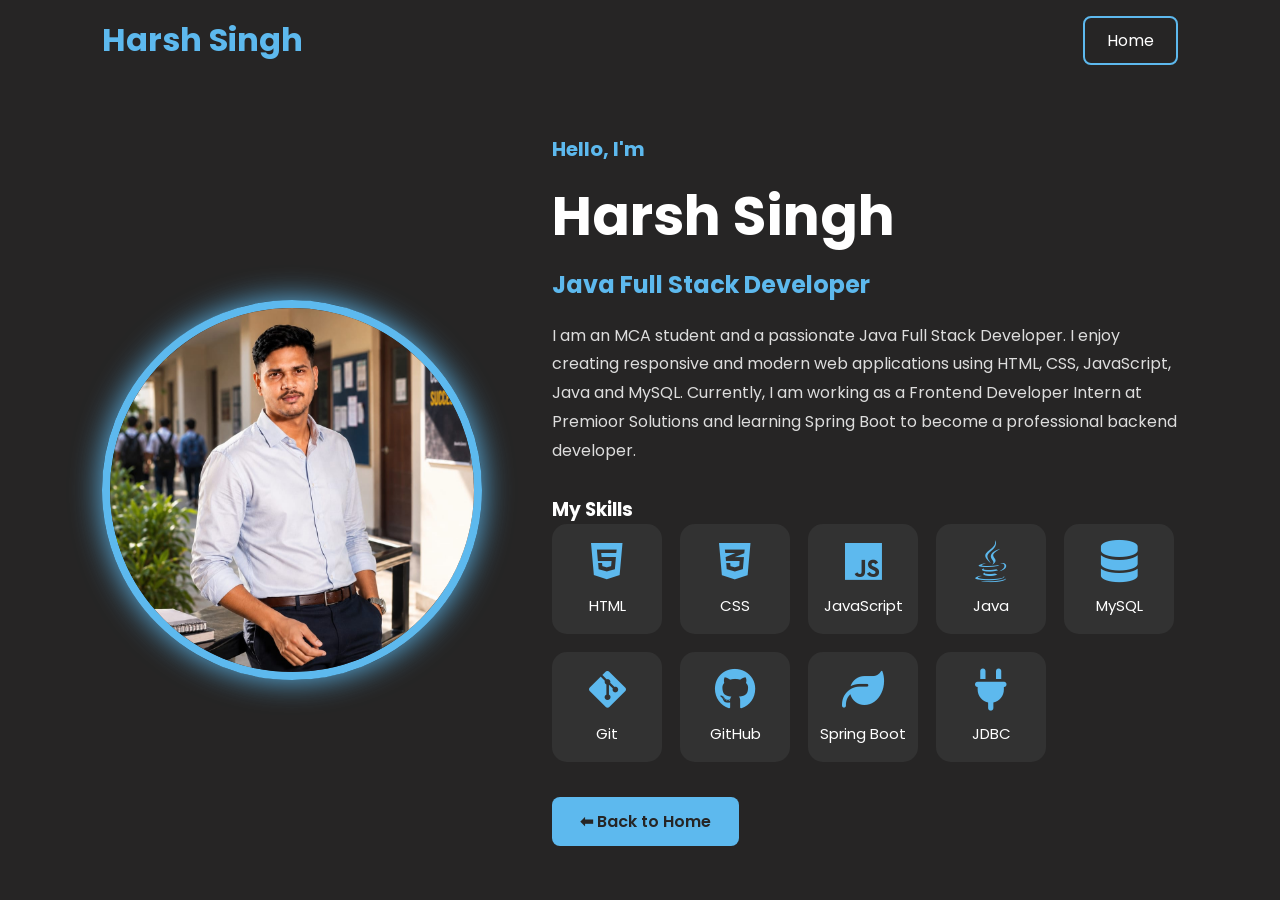
<file: about.html>
<!DOCTYPE html>
<html lang="en">
<head>
<meta charset="UTF-8">
<meta name="viewport" content="width=device-width, initial-scale=1.0">
<title>About Me</title>

<link rel="stylesheet" href="about.css">

<link rel="stylesheet"
href="https://cdnjs.cloudflare.com/ajax/libs/font-awesome/6.7.2/css/all.min.css">

</head>
<body>

<nav class="navbar">

<h2 class="logo">Harsh Singh</h2>

<a href="index.html" class="home-btn">Home</a>

</nav>

<section class="about">

<div class="left">

<div class="circle">

<img src="image/pic.jpg" alt="Harsh Singh">

</div>

</div>

<div class="right">

<h4>Hello, I'm</h4>

<h1>Harsh Singh</h1>

<h2>Java Full Stack Developer</h2>

<p>
I am an MCA student and a passionate Java Full Stack Developer.
I enjoy creating responsive and modern web applications using HTML,
CSS, JavaScript, Java and MySQL.

Currently, I am working as a Frontend Developer Intern at
Premioor Solutions and learning Spring Boot to become a
professional backend developer.
</p>

<h3>My Skills</h3>

<div class="skills">

<div class="skill">
<i class="fa-brands fa-html5"></i>
<p>HTML</p>
</div>

<div class="skill">
<i class="fa-brands fa-css3-alt"></i>
<p>CSS</p>
</div>

<div class="skill">
<i class="fa-brands fa-js"></i>
<p>JavaScript</p>
</div>

<div class="skill">
<i class="fa-brands fa-java"></i>
<p>Java</p>
</div>

<div class="skill">
<i class="fa-solid fa-database"></i>
<p>MySQL</p>
</div>
<div class="skill">
    <i class="fa-brands fa-git-alt"></i>
    <p>Git</p>
</div>

<div class="skill">
<i class="fa-brands fa-github"></i>
<p>GitHub</p>
</div>

<div class="skill">
    <i class="fa-solid fa-leaf"></i>
    <p>Spring Boot</p>
</div>

<div class="skill">
    <i class="fa-solid fa-plug"></i>
    <p>JDBC</p>
</div>
</div>

<a href="index.html" class="btn">⬅ Back to Home</a>

</div>

</section>

</body>
</html>
</file>
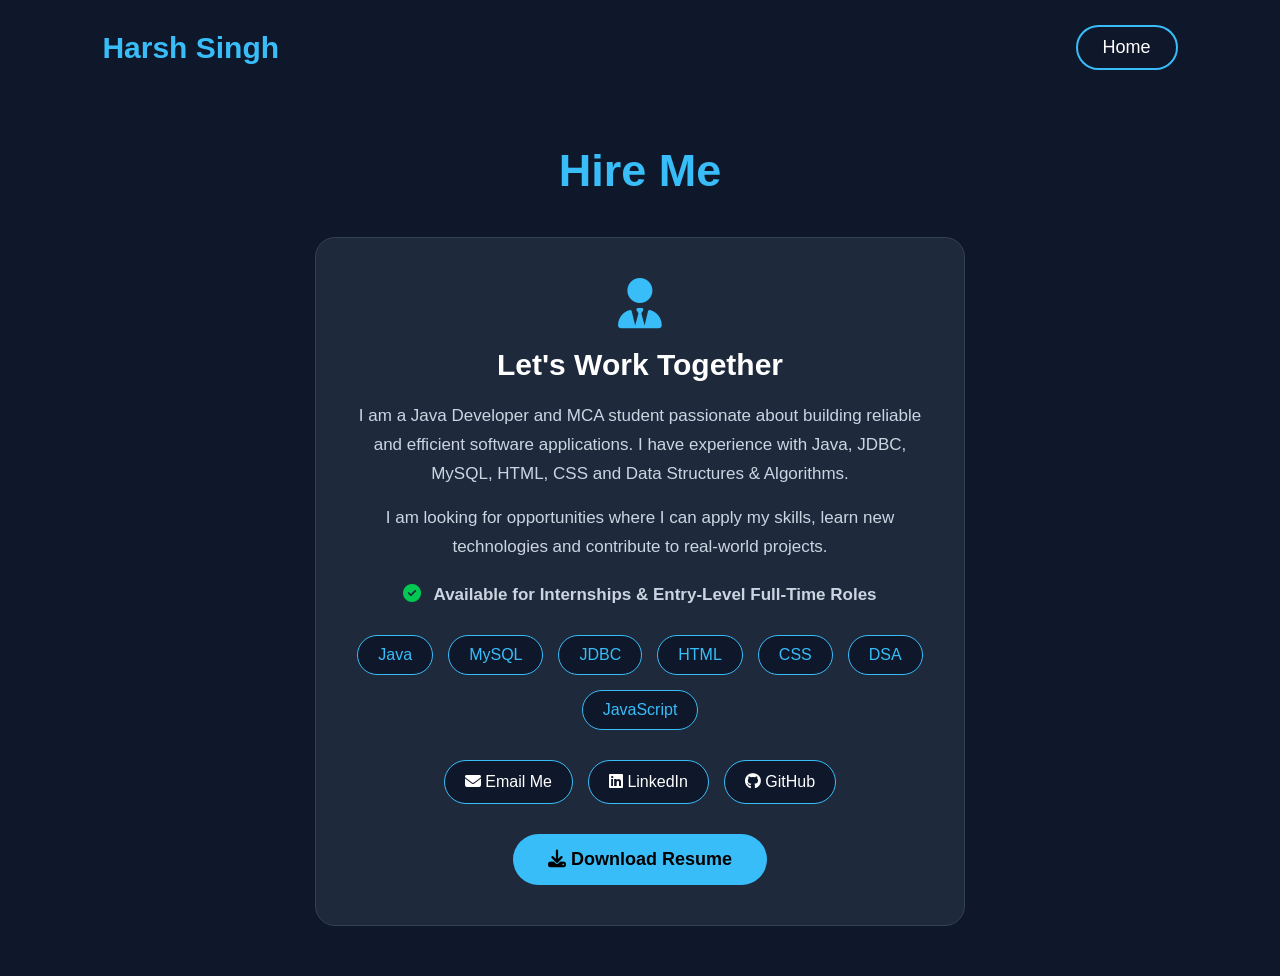
<file: hire.html>
<!DOCTYPE html>
<html lang="en">

<head>

<meta charset="UTF-8">
<meta name="viewport" content="width=device-width, initial-scale=1.0">

<title>Hire Me</title>

<link rel="stylesheet" href="hire.css">

<link rel="stylesheet"
href="https://cdnjs.cloudflare.com/ajax/libs/font-awesome/6.7.2/css/all.min.css">

</head>


<body>


<!-- Navbar -->

<nav class="navbar">

    <h2>Harsh Singh</h2>

    <a href="index.html">Home</a>

</nav>



<!-- Hire Section -->

<section class="hire">


<h1>Hire Me</h1>


<div class="hire-container">


<div class="hire-card">


<i class="fa-solid fa-user-tie"></i>


<h2>Let's Work Together</h2>


<p>
I am a Java Developer and MCA student passionate about
building reliable and efficient software applications.
I have experience with Java, JDBC, MySQL, HTML, CSS and
Data Structures & Algorithms.
</p>


<p>
I am looking for opportunities where I can apply my skills,
learn new technologies and contribute to real-world projects.
</p>

<p class="availability">
    <i class="fa-solid fa-circle-check"></i>
    Available for Internships & Entry-Level Full-Time Roles
</p>



<div class="skills">


<span>Java</span>

<span>MySQL</span>

<span>JDBC</span>

<span>HTML</span>

<span>CSS</span>

<span>DSA</span>

<span>JavaScript</span>


</div>




<!-- Buttons -->


<div class="contact-buttons">


<a href="mailto:hs918878@gmail.com">

<i class="fa-solid fa-envelope"></i>
Email Me

</a>



<a href="https://www.linkedin.com/" target="_blank">

<i class="fa-brands fa-linkedin"></i>
LinkedIn

</a>




<a href="https://github.com/" target="_blank">

<i class="fa-brands fa-github"></i>
GitHub

</a>


</div>




<a class="resume-btn" href="Harsh_Singh_Resume.docx.pdf" download>
    <i class="fa-solid fa-download"></i>
    Download Resume
</a>



</div>


</div>


</section>



</body>

</html>
</file>
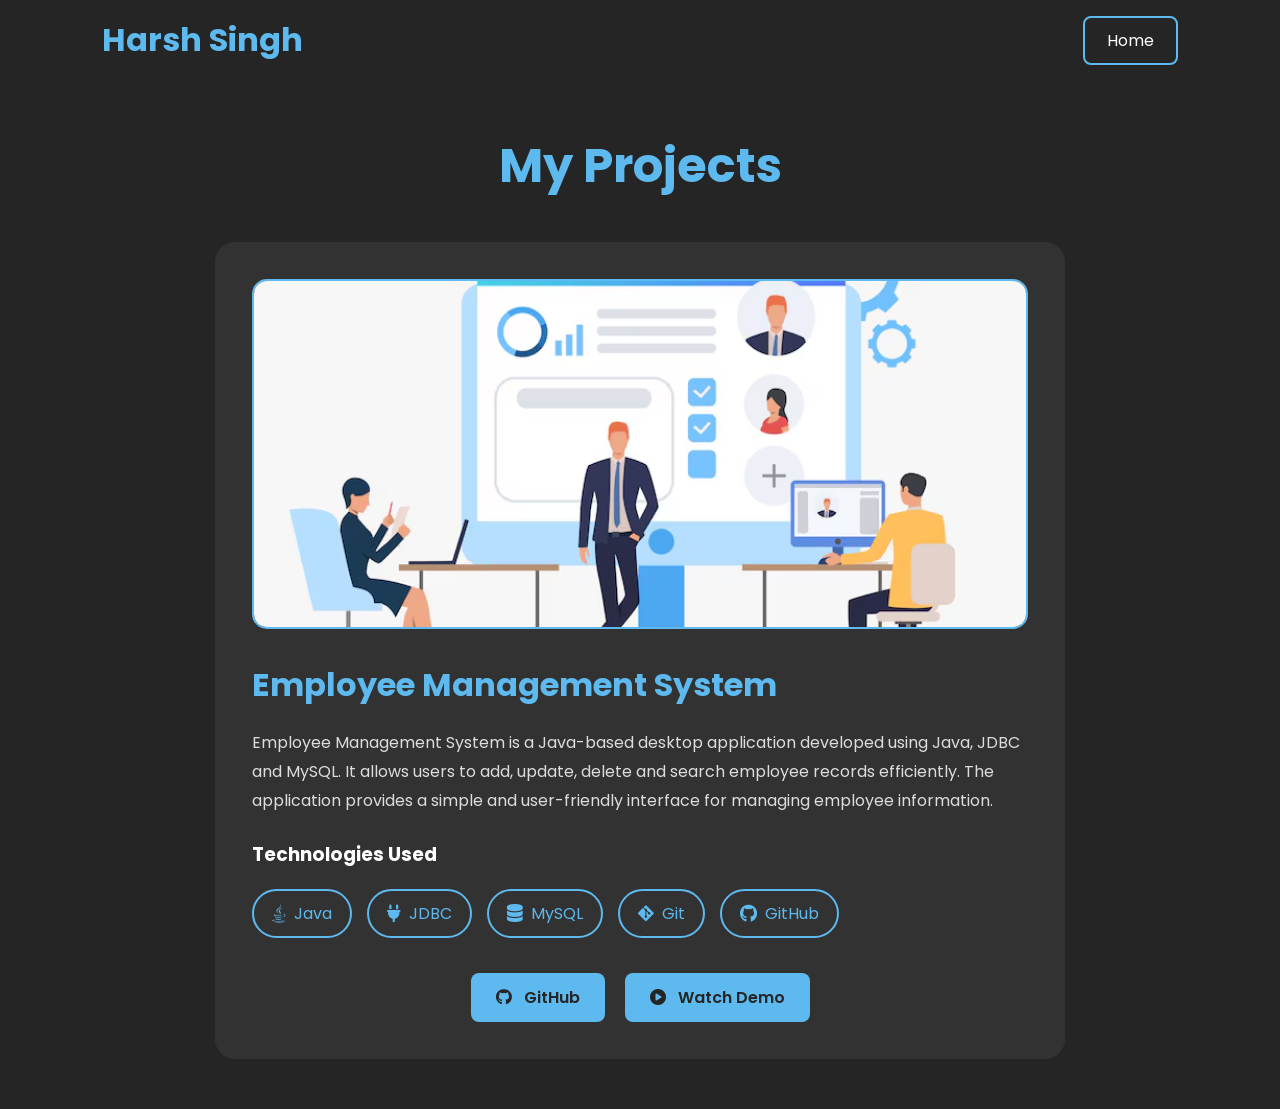
<file: project.html>
<!DOCTYPE html>
<html lang="en">
<head>
    <meta charset="UTF-8">
    <meta name="viewport" content="width=device-width, initial-scale=1.0">
    <title>My Projects</title>

    <link rel="stylesheet" href="project.css">

    <link rel="stylesheet"
    href="https://cdnjs.cloudflare.com/ajax/libs/font-awesome/6.7.2/css/all.min.css">
</head>
<body>

    <nav class="navbar">
        <h2>Harsh Singh</h2>

        <a href="index.html">Home</a>
    </nav>

    <section class="projects">

        <h1>My Projects</h1>

       <div class="project-card reveal-bottom">

            <!-- Project Image -->
            <img src="image/emp.png" alt="Employee Management System">

            <!-- Project Title -->
            <h2>Employee Management System</h2>

            <!-- Description -->
            <p>
                Employee Management System is a Java-based desktop application
                developed using Java, JDBC and MySQL. It allows users to add,
                update, delete and search employee records efficiently.
                The application provides a simple and user-friendly interface
                for managing employee information.
            </p>

            <!-- Technologies -->
            <h3>Technologies Used</h3>

            <div class="tech-stack">

                <span>
                    <i class="fa-brands fa-java"></i>
                    Java
                </span>

                <span>
                    <i class="fa-solid fa-plug"></i>
                    JDBC
                </span>

                <span>
                    <i class="fa-solid fa-database"></i>
                    MySQL
                </span>

                <span>
                    <i class="fa-brands fa-git-alt"></i>
                    Git
                </span>

                <span>
                 <i class="fa-brands fa-github"></i>
                 GitHub
                </span>

            </div>

            <!-- Buttons -->

            <div class="buttons">

                <a href="https://github.com/HarshZenCode/Employee-Management-System" target="_blank">
                    <i class="fa-brands fa-github"></i>
                    GitHub
                </a>
<a href="https://youtu.be/ULy3jjcpH3U?si=AEtWj4TfHtygah9G" target="_blank">
    <i class="fa-solid fa-circle-play"></i>
    Watch Demo
</a>
            </div>

        </div>

    </section>

</body>
</html>
</file>
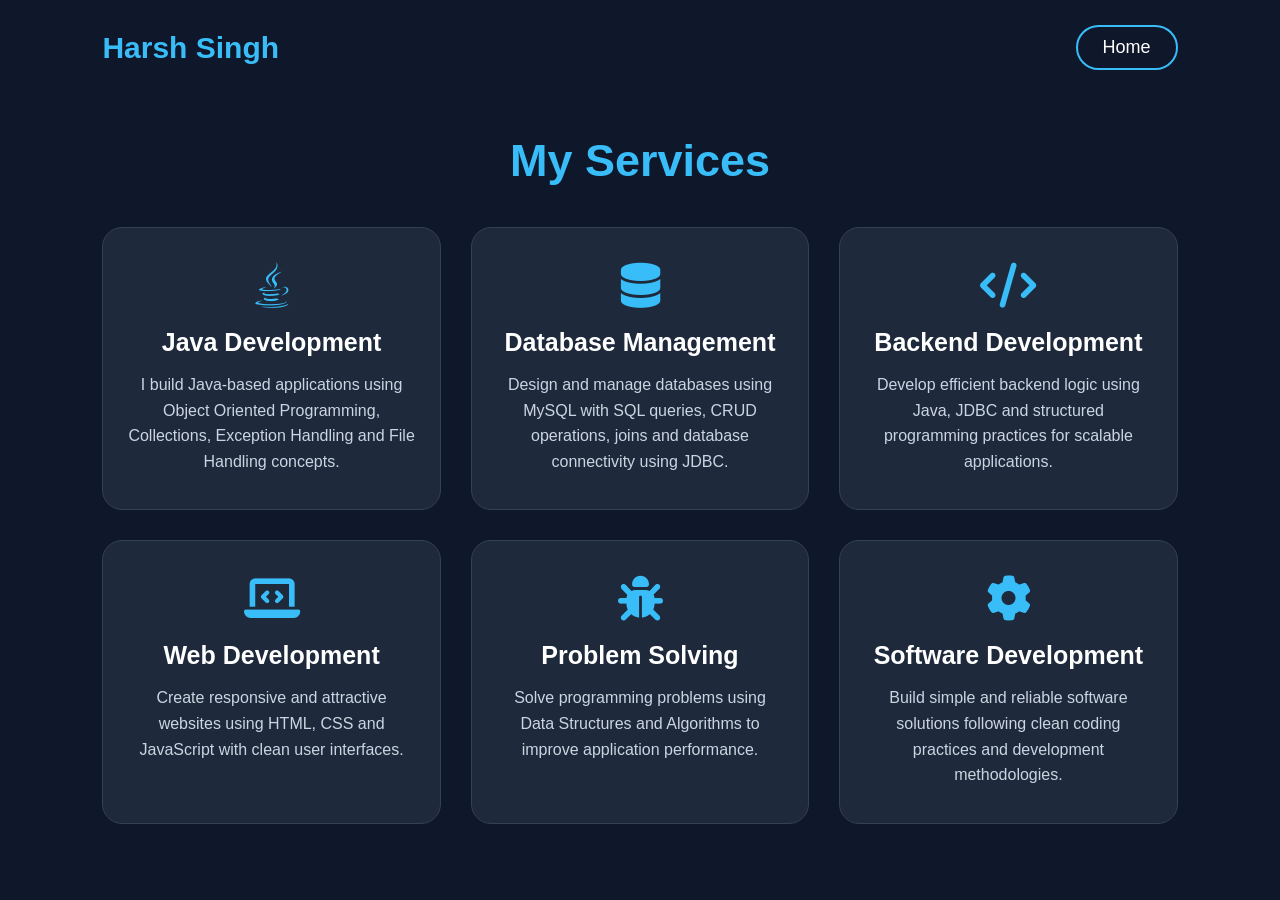
<file: services.html>
<!DOCTYPE html>
<html lang="en">
<head>
    <meta charset="UTF-8">
    <meta name="viewport" content="width=device-width, initial-scale=1.0">

    <title>My Services</title>

    <link rel="stylesheet" href="services.css">

    <link rel="stylesheet"
    href="https://cdnjs.cloudflare.com/ajax/libs/font-awesome/6.7.2/css/all.min.css">

</head>

<body>


<nav class="navbar">

    <h2>Harsh Singh</h2>

    <a href="index.html">Home</a>

</nav>


<section class="services">

<h1>My Services</h1>


<div class="service-container">


<!-- Service 1 -->

<div class="service-card">

<i class="fa-brands fa-java"></i>

<h2>Java Development</h2>

<p>
I build Java-based applications using Object Oriented Programming,
Collections, Exception Handling and File Handling concepts.
</p>

</div>



<!-- Service 2 -->

<div class="service-card">

<i class="fa-solid fa-database"></i>

<h2>Database Management</h2>

<p>
Design and manage databases using MySQL with SQL queries,
CRUD operations, joins and database connectivity using JDBC.
</p>

</div>



<!-- Service 3 -->

<div class="service-card">

<i class="fa-solid fa-code"></i>

<h2>Backend Development</h2>

<p>
Develop efficient backend logic using Java, JDBC and structured
programming practices for scalable applications.
</p>

</div>



<!-- Service 4 -->

<div class="service-card">

<i class="fa-solid fa-laptop-code"></i>

<h2>Web Development</h2>

<p>
Create responsive and attractive websites using HTML, CSS
and JavaScript with clean user interfaces.
</p>

</div>



<!-- Service 5 -->

<div class="service-card">

<i class="fa-solid fa-bug"></i>

<h2>Problem Solving</h2>

<p>
Solve programming problems using Data Structures and Algorithms
to improve application performance.
</p>

</div>



<!-- Service 6 -->

<div class="service-card reveal-bottom">
<i class="fa-solid fa-gear"></i>

<h2>Software Development</h2>

<p>
Build simple and reliable software solutions following clean
coding practices and development methodologies.
</p>

</div>


</div>


</section>


</body>
</html>
</file>
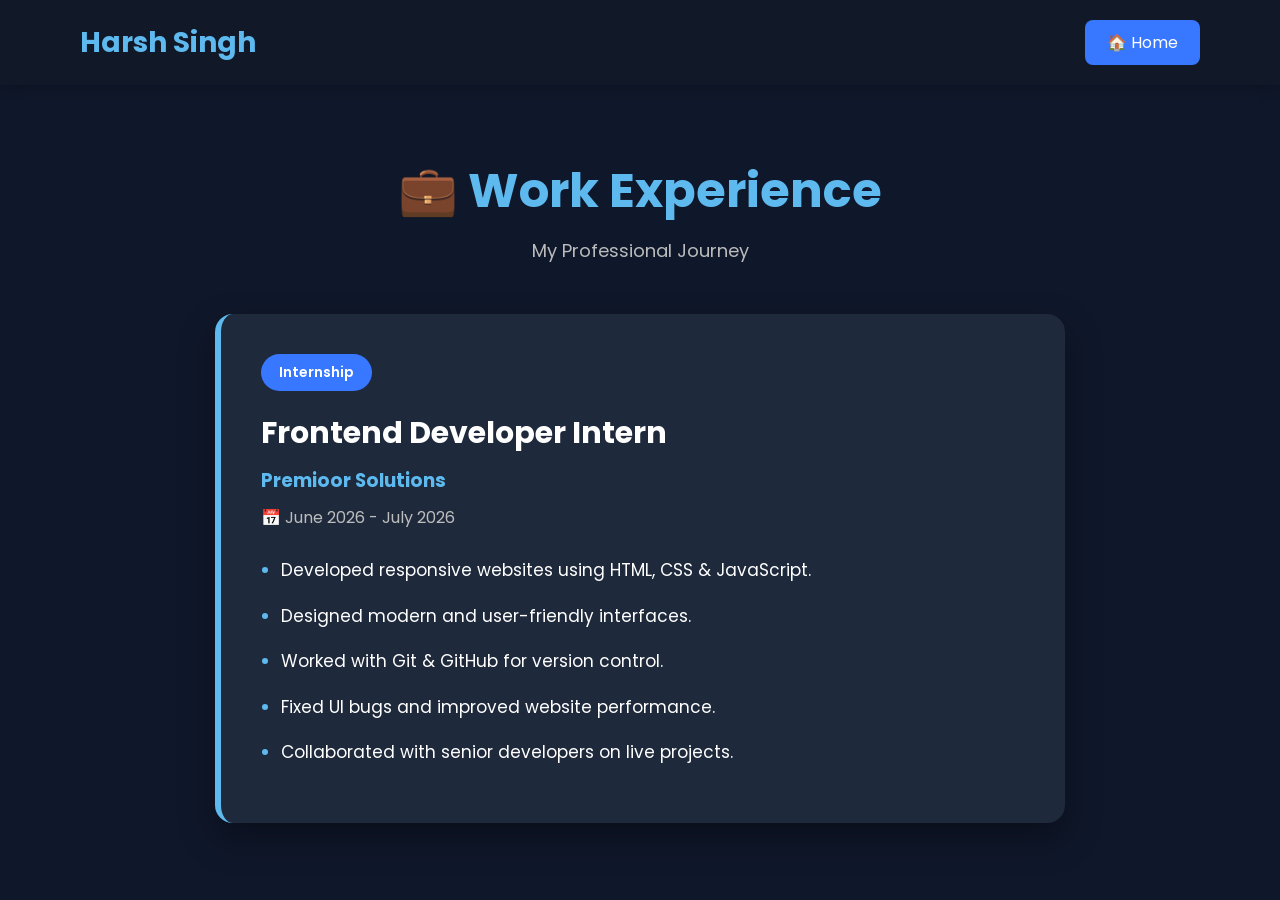
<file: work.html>
<!DOCTYPE html>
<html lang="en">
<head>
    <meta charset="UTF-8">
    <meta name="viewport" content="width=device-width, initial-scale=1.0">
    <title>Work Experience</title>
    <link rel="stylesheet" href="work.css">
</head>
<body>

<nav>
    <a href="index.html" class="logo">Harsh Singh</a>
    <a href="index.html" class="home-btn">🏠 Home</a>
</nav>

<section class="work">

    <h1>💼 Work Experience</h1>
    <p class="subtitle">My Professional Journey</p>

    <div class="card">

        <div class="badge"> Internship</div>

        <h2>Frontend Developer Intern</h2>

        <h3>Premioor Solutions</h3>

        <p class="date">📅 June 2026 - July 2026</p>

        <ul>
            <li>Developed responsive websites using HTML, CSS & JavaScript.</li>
            <li>Designed modern and user-friendly interfaces.</li>
            <li>Worked with Git & GitHub for version control.</li>
            <li>Fixed UI bugs and improved website performance.</li>
            <li>Collaborated with senior developers on live projects.</li>
        </ul>

    </div>

</section>

</body>
</html>
</file>
<file: about.css>
@import url('https://fonts.googleapis.com/css2?family=Poppins:wght@300;400;500;600;700&display=swap');

*{
    margin:0;
    padding:0;
    box-sizing:border-box;
    font-family:'Poppins',sans-serif;
}

body{
    background:#262525;
    color:#fff;
}

.navbar{
    width:100%;
    height:80px;
    display:flex;
    justify-content:space-between;
    align-items:center;
    padding:0 8%;
    background:#262525;
}

.logo{
    color:#5DB9EE;
    font-size:2rem;
}

.home-btn{
    text-decoration:none;
    color:#fff;
    border:2px solid #5DB9EE;
    padding:10px 22px;
    border-radius:8px;
    transition:.3s;
}

.home-btn:hover{
    background:#5DB9EE;
    color:#262525;
}

.about{
    width:100%;
    min-height:calc(100vh - 80px);
    display:flex;
    justify-content:center;
    align-items:center;
    gap:70px;
    padding:50px 8%;
}

/* Photo */

.left{
    display:flex;
    justify-content:center;
    align-items:center;
}

.circle{
    width:380px;
    height:380px;
    border-radius:50%;
    border:8px solid #5DB9EE;
    box-shadow:0 0 30px #5DB9EE;
    overflow:hidden;
}

.circle img{
    width:100%;
    height:100%;
    object-fit:cover;
}

/* Right Content */

.right{
    max-width:650px;
}

.right h4{
    color:#5DB9EE;
    font-size:20px;
}

.right h1{
    font-size:55px;
    margin:10px 0;
}

.right h2{
    color:#5DB9EE;
    margin-bottom:20px;
}

.right p{
    color:#ddd;
    line-height:1.8;
    margin-bottom:30px;
}

/* Skills */

.skills{
    display:flex;
    flex-wrap:wrap;
    gap:18px;
    margin-bottom:35px;
}

.skill{
    width:110px;
    height:110px;
    background:#323232;
    border-radius:15px;
    display:flex;
    flex-direction:column;
    justify-content:center;
    align-items:center;
    transition:.3s;
    border:2px solid transparent;
}

.skill:hover{
    border-color:#5DB9EE;
    transform:translateY(-8px);
}

.skill i{
    font-size:42px;
    color:#5DB9EE;
    margin-bottom:10px;
}


.skill p{
    margin:0;
    color:#fff;
    font-size:15px;
}

/* Button */

.btn{
    display:inline-block;
    text-decoration:none;
    padding:12px 28px;
    background:#5DB9EE;
    color:#262525;
    border-radius:8px;
    font-weight:600;
    transition:.3s;
}

.btn:hover{
    background:transparent;
    color:#5DB9EE;
    border:2px solid #5DB9EE;
}

/* Responsive */

@media(max-width:900px){

.about{
    flex-direction:column;
    text-align:center;
}

.circle{
    width:300px;
    height:300px;
}

.skills{
    justify-content:center;
}

.right h1{
    font-size:42px;
}

}
</file>
<file: hire.css>
*{

margin:0;
padding:0;
box-sizing:border-box;
font-family:'Poppins',sans-serif;

}



body{

background:#0f172a;
color:white;

}



/* Navbar */


.navbar{

display:flex;
justify-content:space-between;
align-items:center;
padding:25px 8%;

}



.navbar h2{

font-size:30px;
color:#38bdf8;

}



.navbar a{

text-decoration:none;
color:white;
font-size:18px;

border:2px solid #38bdf8;

padding:10px 25px;

border-radius:25px;

transition:0.3s;

}



.navbar a:hover{

background:#38bdf8;
color:black;

}





/* Hire Section */


.hire{

padding:50px 8%;
text-align:center;

}



.hire h1{

font-size:45px;
color:#38bdf8;

margin-bottom:40px;

}





.hire-container{

display:flex;
justify-content:center;

}




.hire-card{

background:#1e293b;

width:650px;

padding:40px;

border-radius:20px;

border:1px solid #334155;

transition:0.3s;

}



.hire-card:hover{

transform:translateY(-10px);

box-shadow:0 0 25px #38bdf8;

}




.hire-card > i{
    font-size:50px;
    color:#38bdf8;
    margin-bottom:20px;
}



.hire-card h2{

font-size:30px;

margin-bottom:20px;

}



.hire-card p{

color:#cbd5e1;

line-height:1.7;

font-size:17px;

margin-bottom:15px;

}







.skills{

display:flex;

justify-content:center;

flex-wrap:wrap;

gap:15px;

margin:25px 0;

}



.skills span{

background:#0f172a;

padding:10px 20px;

border-radius:20px;

border:1px solid #38bdf8;

color:#38bdf8;

}








.contact-buttons{

display:flex;

justify-content:center;

gap:15px;

flex-wrap:wrap;

margin:30px 0;

}



.contact-buttons a{

text-decoration:none;

color:white;

background:#0f172a;

padding:12px 20px;

border-radius:25px;

border:1px solid #38bdf8;

transition:0.3s;

}



.contact-buttons a:hover{

background:#38bdf8;

color:black;

}







.resume-btn{

display:inline-block;

text-decoration:none;

background:#38bdf8;

color:black;

padding:15px 35px;

border-radius:30px;

font-size:18px;

font-weight:bold;

transition:0.3s;

}



.resume-btn:hover{

background:white;

}





@media(max-width:700px){


.hire-card{

width:100%;

}


}


.availability{
    margin:20px 0;
    color:#00c853;
    font-size:17px;
    font-weight:600;
    text-align:center;
}

.availability i{
    font-size:18px;
    color:#00c853;
    margin-right:8px;
    margin-bottom:0;
}
</file>
<file: project.css>
@import url('https://fonts.googleapis.com/css2?family=Poppins:wght@300;400;500;600;700&display=swap');

*{
    margin:0;
    padding:0;
    box-sizing:border-box;
    font-family:'Poppins',sans-serif;
}

body{
    background:#262525;
    color:#fff;
}

/* Navbar */

.navbar{
    width:100%;
    height:80px;
    display:flex;
    justify-content:space-between;
    align-items:center;
    padding:0 8%;
    background:#262525;
}

.navbar h2{
    color:#5DB9EE;
    font-size:2rem;
}

.navbar a{
    text-decoration:none;
    color:#fff;
    border:2px solid #5DB9EE;
    padding:10px 22px;
    border-radius:8px;
    transition:.3s ease;
}

.navbar a:hover{
    background:#5DB9EE;
    color:#262525;
}

/* Projects Section */

.projects{
    width:100%;
    min-height:100vh;
    padding:50px 8%;
    display:flex;
    flex-direction:column;
    align-items:center;
}

.projects h1{
    font-size:3rem;
    color:#5DB9EE;
    margin-bottom:40px;
}

/* Project Card */

.project-card{
    width:850px;
    background:#323232;
    border-radius:20px;
    padding:35px;
    transition:.4s;
    border:2px solid transparent;
}

.project-card:hover{
    transform:translateY(-10px);
    border-color:#5DB9EE;
    box-shadow:0 0 25px rgba(93,185,238,.6);
}

/* Project Image */

.project-card img{
    width:100%;
    height:350px;
    object-fit:cover;
    border-radius:15px;
    border:2px solid #5DB9EE;
    margin-bottom:25px;
}

/* Title */

.project-card h2{
    color:#5DB9EE;
    margin-bottom:20px;
    font-size:2rem;
}

.project-card h3{
    margin-top:25px;
    margin-bottom:20px;
    color:#fff;
}

/* Description */

.project-card p{
    color:#ddd;
    line-height:1.8;
    font-size:16px;
}

/* Tech Stack */

.tech-stack{
    display:flex;
    flex-wrap:wrap;
    gap:15px;
    margin-top:20px;
}

.tech-stack span{
    display:flex;
    align-items:center;
    gap:8px;
    padding:10px 18px;
    border:2px solid #5DB9EE;
    border-radius:30px;
    color:#5DB9EE;
    transition:.3s;
}

.tech-stack span:hover{
    background:#5DB9EE;
    color:#262525;
}

.tech-stack i{
    font-size:18px;
}

/* Buttons */

.buttons{
    display:flex;
    justify-content:center;
    gap:20px;
    margin-top:35px;
    flex-wrap:wrap;
}

.buttons a{
    text-decoration:none;
    background:#5DB9EE;
    color:#262525;
    padding:12px 25px;
    border-radius:8px;
    font-weight:600;
    transition:.3s;
}

.buttons a:hover{
    background:transparent;
    color:#5DB9EE;
    border:2px solid #5DB9EE;
}

.buttons i{
    margin-right:8px;
}

/* Responsive */

@media(max-width:900px){

.project-card{
    width:100%;
}

.project-card img{
    height:250px;
}

.projects h1{
    font-size:2.5rem;
}

}

@media(max-width:600px){

.navbar{
    padding:0 20px;
}

.navbar h2{
    font-size:1.5rem;
}

.projects h1{
    font-size:2rem;
}

.project-card{
    padding:20px;
}

.project-card img{
    height:200px;
}

.buttons{
    flex-direction:column;
}

.buttons a{
    text-align:center;
}

}
</file>
<file: services.css>
*{
    margin:0;
    padding:0;
    box-sizing:border-box;
    font-family:'Poppins',sans-serif;
}


body{

    background:#0f172a;
    color:white;

}



.navbar{

    display:flex;
    justify-content:space-between;
    align-items:center;
    padding:25px 8%;

}


.navbar h2{

    color:#38bdf8;
    font-size:30px;

}


.navbar a{

    text-decoration:none;
    color:white;
    font-size:18px;
    border:2px solid #38bdf8;
    padding:10px 25px;
    border-radius:25px;

}


.navbar a:hover{

    background:#38bdf8;
    color:black;

}



.services{

    padding:40px 8%;
    text-align:center;

}



.services h1{

    font-size:45px;
    margin-bottom:40px;
    color:#38bdf8;

}



.service-container{

    display:grid;
    grid-template-columns:repeat(3,1fr);
    gap:30px;

}



.service-card{

    background:#1e293b;
    padding:35px 25px;
    border-radius:20px;
    transition:0.3s;
    border:1px solid #334155;

}



.service-card:hover{

    transform:translateY(-10px);
    box-shadow:0 0 20px #38bdf8;

}



.service-card i{

    font-size:45px;
    color:#38bdf8;
    margin-bottom:20px;

}



.service-card h2{

    margin-bottom:15px;
    font-size:25px;

}



.service-card p{

    color:#cbd5e1;
    line-height:1.6;
    font-size:16px;

}



@media(max-width:900px){

.service-container{

grid-template-columns:1fr;

}

}
</file>
<file: work.css>
@import url('https://fonts.googleapis.com/css2?family=Poppins:wght@400;500;600;700&display=swap');

*{
margin:0;
padding:0;
box-sizing:border-box;
font-family:'Poppins',sans-serif;
}

body{
background:#0f172a;
color:white;
}

nav{
display:flex;
justify-content:space-between;
align-items:center;
padding:20px 80px;
background:#111827;
box-shadow:0 0 15px rgba(0,0,0,.3);
}

.logo{
font-size:28px;
font-weight:bold;
color:#5DB9EE;
text-decoration:none;
}

.home-btn{
text-decoration:none;
background:#3877FF;
padding:10px 22px;
border-radius:8px;
color:white;
transition:.3s;
}

.home-btn:hover{
background:#5DB9EE;
color:black;
}

.work{
padding:70px 10%;
}

.work h1{
text-align:center;
font-size:48px;
color:#5DB9EE;
}

.subtitle{
text-align:center;
color:#bbb;
margin-top:10px;
margin-bottom:50px;
font-size:18px;
}

.card{
max-width:850px;
margin:auto;
background:#1e293b;
padding:40px;
border-radius:18px;
border-left:6px solid #5DB9EE;
box-shadow:0 15px 35px rgba(0,0,0,.35);
transition:.4s;
}

.card:hover{
transform:translateY(-8px);
}

.badge{
display:inline-block;
background:#3877FF;
padding:8px 18px;
border-radius:25px;
margin-bottom:20px;
font-size:14px;
font-weight:600;
}

h2{
font-size:30px;
margin-bottom:10px;
}

h3{
color:#5DB9EE;
margin-bottom:10px;
}

.date{
color:#bdbdbd;
margin-bottom:25px;
}

ul{
padding-left:20px;
}

ul li{
margin:15px 0;
line-height:1.8;
font-size:17px;
}

ul li::marker{
color:#5DB9EE;
}
</file>
